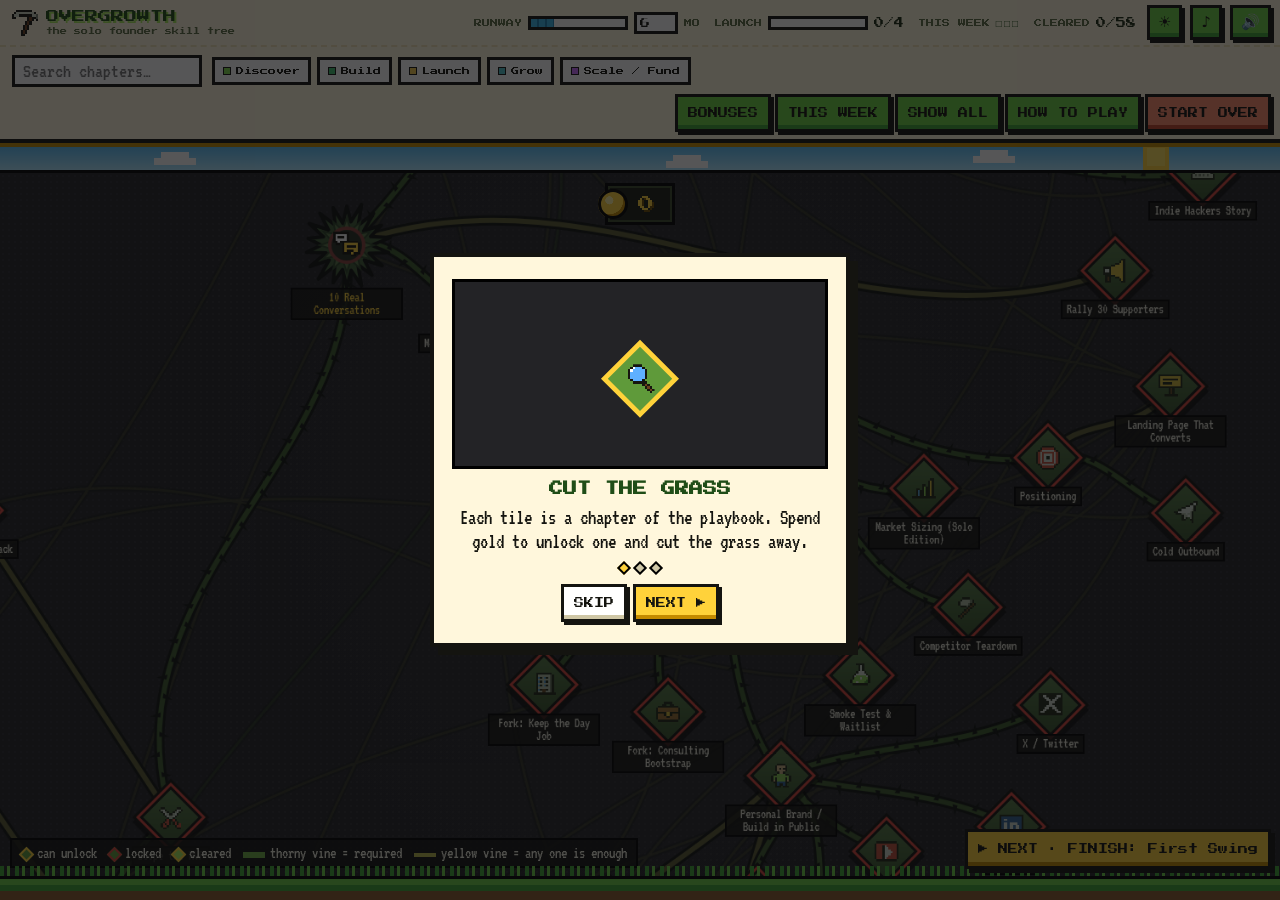
<file: index.html>
<!doctype html>
<html lang="en"><head>
<meta charset="utf-8"><meta name="viewport" content="width=device-width,initial-scale=1,viewport-fit=cover">
<meta name="theme-color" content="#4cb8f5">
<title>Overgrowth: a skill tree handbook for solo founders</title>
<meta name="description" content="A free pixel-art skill tree that takes solo devs from idea to launch to bootstrap or VC. Every chapter is a practical playbook, and you earn gold by doing the real work.">
<meta property="og:type" content="website">
<meta property="og:site_name" content="Overgrowth">
<meta property="og:title" content="Overgrowth: a skill tree handbook for solo founders">
<meta property="og:description" content="A pixel-art skill tree that takes solo devs from idea to launch to bootstrap or VC. You earn gold by doing the real work, not by reading.">
<meta property="og:url" content="https://cookiebubba.github.io/overgrowth-handbook/">
<meta property="og:image" content="https://cookiebubba.github.io/overgrowth-handbook/og-image.png">
<meta property="og:image:type" content="image/png">
<meta property="og:image:width" content="1200">
<meta property="og:image:height" content="630">
<meta property="og:image:alt" content="Overgrowth: a pixel-art skill tree of diamond chapter tiles joined by thorny vines above a strip of grass, titled A skill tree handbook for solo founders.">
<meta name="twitter:card" content="summary_large_image">
<meta name="twitter:title" content="Overgrowth: a skill tree handbook for solo founders">
<meta name="twitter:description" content="A pixel-art skill tree that takes solo devs from idea to launch to bootstrap or VC. You earn gold by doing the real work, not by reading.">
<meta name="twitter:image" content="https://cookiebubba.github.io/overgrowth-handbook/og-image.png">
<meta name="twitter:image:alt" content="Overgrowth: a pixel-art skill tree of diamond chapter tiles joined by thorny vines above a strip of grass.">
<link rel="canonical" href="https://cookiebubba.github.io/overgrowth-handbook/">
<link rel="preconnect" href="https://fonts.googleapis.com">
<link href="https://fonts.googleapis.com/css2?family=Press+Start+2P&family=VT323&display=swap" rel="stylesheet">
<link rel="stylesheet" href="styles.css?v=4.6">
</head><body class="meadow">
<header id="top">
  <div id="hud">
    <div class="title">🌾 OVERGROWTH<small>the solo founder skill tree</small></div>
    <div class="stat meter" title="Runway: how many months of money you have left. Tap the number to change it."><span class="lbl">RUNWAY</span>
      <div class="bar o2"><i id="o2bar"></i></div><input id="runway" type="number" inputmode="numeric" min="0" max="60" aria-label="Runway in months"><span class="lbl">MO</span></div>
    <div class="stat meter" title="Launch readiness: fills up as you clear the 4 launch essentials."><span class="lbl">LAUNCH</span>
      <div class="bar gold"><i id="readybar"></i></div><span id="readypct" class="num">0/4</span></div>
    <div class="stat hide-sm" title="Weekly focus slots: how many chapters you can focus on this week"><span class="lbl">THIS WEEK</span><span id="swings"></span></div>
    <div class="stat hide-sm"><span class="lbl">CLEARED</span><span id="depth" class="num">0/0</span></div>
    <button id="btn-theme" class="px icon" aria-label="Switch theme" title="Switch theme: Meadow / Classic">☀</button>
    <button id="btn-music" class="px icon" aria-label="Toggle music" title="Music">♪</button>
    <button id="btn-sound" class="px icon" aria-label="Toggle sound" title="Sound">🔇</button>
    <button id="btn-menu" class="px icon" aria-label="Menu">☰</button>
  </div>
  <div id="toolbar">
    <input id="search" type="search" placeholder="Search chapters…" aria-label="Search chapters">
    <div id="arcfilters"></div>
    <div class="tools">
      <button id="btn-buffs" class="px">BONUSES</button>
      <button id="btn-week" class="px">THIS WEEK</button>
      <button id="btn-fit" class="px">SHOW ALL</button>
      <button id="btn-help" class="px">HOW TO PLAY</button>
      <button id="btn-reset" class="px danger">START OVER</button>
    </div>
  </div>
</header>
<main id="viewport">
  <div class="skystrip"><div class="sun"></div><div class="cloud c1"></div><div class="cloud c2"></div><div class="cloud c3"></div></div><div class="grassstrip"></div>
  <div id="world"><svg id="vines"></svg><div id="nodes"></div></div>
  <div id="coinpill"><span class="pc"></span><span id="gold">0</span></div>
  <button id="next" class="px nextbtn"></button>
  <div id="legend">
    <span><b class="lg ok"></b>can unlock</span><span><b class="lg no"></b>locked</span><span><b class="lg done"></b>cleared</span>
    <span><i class="vl hard"></i>thorny vine = required</span><span><i class="vl any"></i>yellow vine = any one is enough</span>
  </div>
  <div id="tip" class="hidden"></div>
</main>
<aside id="panel" class="sheet hidden" aria-live="polite"><div class="grab"></div><button id="close" class="px closebtn" aria-label="Close">✕</button><div id="panel-body"></div></aside>
<aside id="drawer" class="sheet left hidden"><div class="grab"></div><button id="dclose" class="px closebtn" aria-label="Close">✕</button><div id="drawer-body"></div></aside>
<div id="modal" class="hidden"></div>
<div id="fxlayer"></div>
<div id="toast"></div>
<script src="icons.js?v=4.6"></script>
<script src="skills-data.js?v=4.6"></script>
<script src="layout.js?v=4.6"></script>
<script src="app.js?v=4.6"></script>
</body></html>
</file>
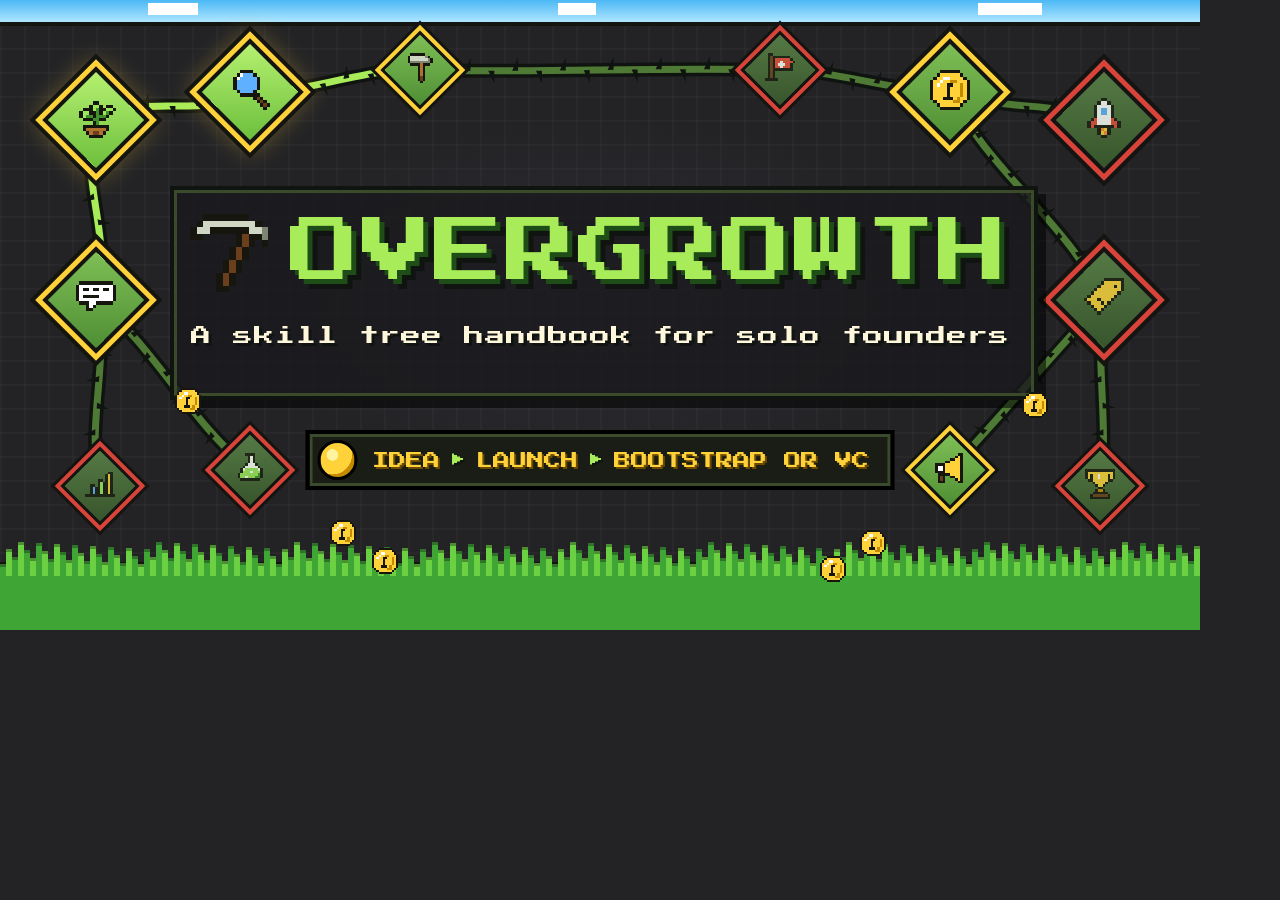
<file: tools/og/og.html>
<!doctype html><html><head><meta charset="utf-8">
<link href="https://fonts.googleapis.com/css2?family=Press+Start+2P&family=VT323&display=swap" rel="stylesheet">
<style>
html,body{margin:0;width:1200px;height:630px;overflow:hidden;background:#232326}
#c{position:relative;width:1200px;height:630px;overflow:hidden;
 background:radial-gradient(ellipse 520px 260px at 600px 300px,#2e2e33 0,#232326 70%),#232326}
#c::before{content:'';position:absolute;inset:0;background-image:linear-gradient(#ffffff06 2px,transparent 2px),linear-gradient(90deg,#ffffff06 2px,transparent 2px);background-size:24px 24px}
.sky{position:absolute;left:0;right:0;top:0;height:22px;background:linear-gradient(#4cb8f5,#aee6ff);border-bottom:4px solid #141410}
.cloud{position:absolute;top:5px;height:8px;background:#fff;box-shadow:0 0 0 2px #fff}
svg.v{position:absolute;inset:0}
.v-out{fill:none;stroke:#101410;stroke-linecap:round}
.tile{position:absolute;width:96px;height:96px;margin:-48px 0 0 -48px}
.tile .dia{position:absolute;inset:14px;transform:rotate(45deg);background:linear-gradient(135deg,#7fbf55,#4f8f35);box-shadow:0 0 0 4px #141410,0 0 0 9px var(--bc),0 0 0 13px #141410}
.tile.no .dia{background:linear-gradient(135deg,#557a45,#38552c)}
.tile.done .dia{background:linear-gradient(135deg,#b6f070,#6cbf3c);box-shadow:0 0 0 4px #141410,0 0 0 9px #ffd23a,0 0 0 13px #141410,0 0 26px 10px #ffd23a55}
.tile.ok{--bc:#ffd23a}.tile.no{--bc:#d8443a}
.tile .ic{position:absolute;left:50%;top:50%;transform:translate(-50%,-50%)}
.tile.no .ic{opacity:.8}
.tile.sm{width:72px;height:72px;margin:-36px 0 0 -36px}.tile.sm .dia{inset:11px;box-shadow:0 0 0 3px #141410,0 0 0 7px var(--bc),0 0 0 10px #141410}
.title{position:absolute;left:0;right:0;top:214px;text-align:center}
.logo{display:inline-flex;align-items:center;gap:22px;font-family:'Press Start 2P';font-size:70px;color:#a8ec5a;letter-spacing:2px;
 text-shadow:5px 5px 0 #1f4d17,10px 10px 0 #101410}
.sub{margin-top:30px;font-family:'Press Start 2P';font-size:20px;color:#fff7dc;text-shadow:3px 3px 0 #101410;letter-spacing:1px}
.plate{position:absolute;left:50%;top:186px;width:860px;height:206px;margin-left:-430px;background:#1a1a1dcc;border:4px solid #101410;box-shadow:inset 0 0 0 3px #3c4a2c,8px 8px 0 #0008}
.pill{position:absolute;left:50%;top:430px;transform:translateX(-50%);display:flex;align-items:center;gap:14px;background:#1a1d16;border:4px solid #000;box-shadow:inset 0 0 0 3px #3c4a2c;padding:6px 22px 6px 8px;font-family:'Press Start 2P';font-size:17px;color:#ffd23a;text-shadow:2px 2px 0 #6b4a00;white-space:nowrap}
.pill b{font-size:12px;color:#a8ec5a;text-shadow:2px 2px 0 #101410;margin:0 -2px}
.pc{width:34px;height:34px;border-radius:50%;background:radial-gradient(circle at 35% 35%,#fff3a0 0 18%,#ffd23a 19% 62%,#c48a00 63%);border:3px solid #000}
.grass{position:absolute;left:0;right:0;bottom:0;height:64px;background:#3fa535;border-top:4px solid #141410}
.grass svg{position:absolute;left:0;top:-30px}
.coin{position:absolute;width:26px;height:26px}
</style></head><body><div id="c">
<div class="sky"></div><div class="cloud" style="left:150px;width:46px"></div><div class="cloud" style="left:980px;width:60px"></div><div class="cloud" style="left:560px;width:34px"></div>
<svg class="v" id="vines" width="1200" height="630"></svg>
<div id="tiles"></div>
<div class="plate"></div>
<div class="title"><div class="logo"><span id="scy"></span>OVERGROWTH</div><div class="sub">A skill tree handbook for solo founders</div></div>
<div class="pill"><span class="pc"></span>IDEA<b>▶</b>LAUNCH<b>▶</b>BOOTSTRAP OR VC</div>
<div class="grass"><svg id="blades" width="1200" height="40"></svg></div>
<div id="coins"></div>
</div>
<script src="../../icons.js"></script>
<script>
// tiles: [x,y,icon,state,size]
const T=[[96,120,'sprout','done'],[250,92,'magnifier','done'],[96,300,'speech','ok'],[250,470,'flask','no','sm'],[100,486,'barchart','no','sm'],
 [1104,120,'rocket','no'],[950,92,'coin','ok'],[1104,300,'tag','no'],[950,470,'megaphone','ok','sm'],[1100,486,'trophy','no','sm'],[420,70,'hammer','ok','sm'],[780,70,'flag','no','sm']];
const E=[[0,1],[0,2],[2,3],[2,4],[1,10],[10,11],[11,6],[6,5],[6,7],[7,8],[7,9]];
let h=7;const rnd=()=>{h=(h*16807)%2147483647;return h/2147483647};
let d='',thorn='',dl='';
for(const [a,b] of E){const p=T[a],q=T[b],dx=q[0]-p[0],dy=q[1]-p[1],L=Math.hypot(dx,dy),nx=-dy/L,ny=dx/L,w=(rnd()-.5)*L*.25;
 const c1=[p[0]+dx*.33+nx*w,p[1]+dy*.33+ny*w],c2=[p[0]+dx*.66-nx*w,p[1]+dy*.66-ny*w];
 const path=`M${p[0]},${p[1]} C${c1} ${c2} ${q[0]},${q[1]}`; const lit=p[3]==='done'&&q[3]!=='no'; (lit?(dl+=path):(d+=path));
 const bz=t=>{const u=1-t;return[0,1].map(i=>u*u*u*p[i]+3*u*u*t*c1[i]+3*u*t*t*c2[i]+t*t*t*q[i])};
 const k=Math.floor(L/24);for(let i=1;i<k;i++){const t=i/k,[x,y]=bz(t),[x2,y2]=bz(t+.01),tl=Math.hypot(x2-x,y2-y),ux=(x2-x)/tl,uy=(y2-y)/tl,s=i%2?1:-1,px=-uy*s,py=ux*s;
  thorn+=`M${x-ux*3},${y-uy*3}L${x+px*13+ux*3},${y+py*13+uy*3}L${x+ux*3},${y+uy*3}Z`;}}
vines.innerHTML=`<path class="v-out" d="${d}" stroke-width="14"/><path d="${d}" fill="none" stroke="#4f7a36" stroke-width="7" stroke-linecap="round"/><path class="v-out" d="${dl}" stroke-width="14"/><path d="${dl}" fill="none" stroke="#a8ec5a" stroke-width="7" stroke-linecap="round"/><path d="${thorn}" fill="#101410"/>`;
tiles.innerHTML=T.map(([x,y,ic,st,sz])=>`<div class="tile ${st} ${sz||''}" style="left:${x}px;top:${y}px"><div class="dia"></div><div class="ic">${iconSVG(ic,sz?30:40)}</div></div>`).join('');
scy.innerHTML=iconSVG('scythe',78);
let b='';for(let x=0;x<1200;x+=6){const hh=12+((x*37)%23);b+=`<rect x="${x}" y="${40-hh}" width="6" height="${hh}" fill="${(x/6)%2?'#6cd043':'#3fa535'}"/><rect x="${x}" y="${40-hh}" width="6" height="3" fill="#101410" opacity=".35"/>`;}
blades.innerHTML=b;
const C=[[330,520],[372,548],[860,530],[820,556],[175,388],[1022,392]];
coins.innerHTML=C.map(([x,y])=>`<div class="coin" style="left:${x}px;top:${y}px">${iconSVG('coin',26)}</div>`).join('');
</script></body></html>
</file>
<file: styles.css>
:root{--board:#232326;--board2:#2b2b2f;--gold:#ffd23a;--goldD:#c48a00;--red:#d8443a;--leaf:#5f9a3a;--leafD:#2f5a22;--lime:#a8ec5a;--edge:#141410;
  --sky1:#4cb8f5;--sky2:#aee6ff;--grass:#3fa535;--grass2:#6cd043;
  --paper:#fff7dc;--paper2:#f0e3b6;--ink:#1b2a10;--dim:#5d6e45;--hdr:#fff7dc;--hdrInk:#1f4d17;--btn:#6cd043;--btnD:#3fa535}
body.classic{--paper:#26262a;--paper2:#3a3a40;--ink:#ecebdc;--dim:#a3a493;--hdr:#1b1b1e;--hdrInk:#a8ec5a;--btn:#4c7f33;--btnD:#2f5a22}
*{box-sizing:border-box;-webkit-tap-highlight-color:transparent}
html,body{margin:0;height:100%;overflow:hidden;font-family:'VT323',monospace;font-size:20px;color:var(--ink);background:var(--board)}
body{display:flex;flex-direction:column;height:100dvh}
button,.px{font-family:'Press Start 2P',monospace;font-size:10px;background:var(--btn);color:#14140f;border:0;padding:9px 10px;cursor:pointer;line-height:1.4;
  box-shadow:inset 0 -4px 0 var(--btnD),0 0 0 3px var(--edge),3px 3px 0 3px var(--edge);touch-action:manipulation}
body.classic button{color:#f2f2e6}
button:hover{filter:brightness(1.1)}button:active{transform:translate(2px,2px);box-shadow:inset 0 -2px 0 var(--btnD),0 0 0 3px var(--edge)}
button.gold,body.classic button.gold{background:var(--gold);color:#14140f;box-shadow:inset 0 -4px 0 var(--goldD),0 0 0 3px var(--edge),3px 3px 0 3px var(--edge)}
button.ghost,body.classic button.ghost{background:#fff;color:#14140f;box-shadow:inset 0 -4px 0 #cfc7a6,0 0 0 3px var(--edge),3px 3px 0 3px var(--edge)}
.danger,body.classic .danger{background:#ff8a6b;color:#14140f;box-shadow:inset 0 -4px 0 #c4442a,0 0 0 3px var(--edge),3px 3px 0 3px var(--edge)}
.icon{padding:7px 8px;font-size:15px;line-height:1;font-family:system-ui,'Apple Color Emoji','Segoe UI Emoji',sans-serif}
/* header */
#top{flex:none;z-index:45;position:relative;background:var(--hdr);border-bottom:4px solid var(--edge)}
body.meadow #top{box-shadow:0 4px 0 var(--goldD)}
#hud{display:flex;gap:14px;align-items:center;flex-wrap:wrap;padding:8px 12px}
.title{font-family:'Press Start 2P';font-size:13px;color:var(--hdrInk);margin-right:auto;display:flex;align-items:center;gap:8px}.title .pxicon{width:26px;height:26px;flex:none}.title>span{display:block}
body.meadow .title{text-shadow:2px 2px 0 var(--lime)}
.title small{display:block;font-size:7px;color:var(--dim);margin-top:5px;text-shadow:none}
.stat{display:flex;gap:6px;align-items:center}
.lbl{font-family:'Press Start 2P';font-size:8px;color:var(--dim)}
.num{font-family:'Press Start 2P';font-size:10px}
.bar{width:100px;height:14px;background:#fff;border:3px solid var(--edge);overflow:hidden}
body.classic .bar{background:#111}
.bar i{display:block;height:100%;width:0;background:repeating-linear-gradient(90deg,#38b6e8 0 6px,#1d86b8 6px 8px);transition:width .8s cubic-bezier(.3,1.4,.5,1)}
.bar.gold i{background:repeating-linear-gradient(90deg,var(--gold) 0 6px,var(--goldD) 6px 8px)}
.bar.low i{background:repeating-linear-gradient(90deg,var(--red) 0 6px,#8a2a1a 6px 8px);animation:blink 1s steps(2) infinite}
@keyframes blink{50%{opacity:.45}}
#runway{width:44px;font-family:'Press Start 2P';font-size:10px;background:#fff;color:#14140f;border:3px solid var(--edge);padding:3px}
#swings{font-family:'Press Start 2P';font-size:10px;color:var(--hdrInk);letter-spacing:2px}
#btn-menu{display:none}
#toolbar{display:flex;gap:10px;align-items:center;padding:8px 12px 10px;flex-wrap:wrap;border-top:2px dashed var(--paper2)}
#search{font-family:'VT323';font-size:20px;background:#fff;color:#14140f;border:3px solid var(--edge);padding:3px 8px;width:190px}
#arcfilters{display:flex;gap:6px;flex-wrap:wrap}
.chip{font-family:'Press Start 2P';font-size:8px;padding:7px 8px;cursor:pointer;background:#fff;color:#14140f;border:3px solid var(--edge);opacity:.45;user-select:none}
.chip.on{opacity:1}.chip i{display:inline-block;width:8px;height:8px;margin-right:5px;border:1px solid var(--edge)}
.tools{display:flex;gap:10px;flex-wrap:wrap;margin-left:auto}
/* board */
#viewport{flex:1;position:relative;overflow:hidden;cursor:grab;touch-action:none;
  background:radial-gradient(circle at 50% 45%,#2c2c30 0,var(--board) 70%)}
#viewport::before{content:'';position:absolute;inset:0;pointer-events:none;opacity:.35;
  background-image:radial-gradient(#3a3a3f 1px,transparent 1px);background-size:6px 6px}
.skystrip,.grassstrip{display:none;position:absolute;left:0;right:0;pointer-events:none;z-index:5}
body.meadow .skystrip{display:block;top:0;height:30px;background:linear-gradient(var(--sky1),var(--sky2));border-bottom:3px solid #000;overflow:hidden}
body.meadow .grassstrip{display:block;bottom:0;height:24px;background:linear-gradient(var(--grass2) 0 6px,var(--grass) 6px 12px,#8a5a2e 12px);border-top:3px solid #000}
body.meadow .grassstrip::before{content:'';position:absolute;left:0;right:0;top:-13px;height:10px;background:repeating-linear-gradient(90deg,var(--grass) 0 4px,transparent 4px 7px,var(--grass2) 7px 10px,transparent 10px 15px)}
.skystrip .sun{position:absolute;right:9%;top:5px;width:18px;height:18px;background:#ffe45c;box-shadow:0 0 0 4px #ffd23a}
.skystrip .cloud{position:absolute;width:14px;height:7px;background:#fff;box-shadow:14px 0 #fff,28px 0 #fff,7px -6px #fff,21px -6px #fff;animation:drift 70s linear infinite}
.skystrip .c1{top:15px;left:12%}.skystrip .c2{top:18px;left:52%;animation-duration:95s}.skystrip .c3{top:13px;left:76%;animation-duration:80s}
@keyframes drift{from{transform:translateX(-30vw)}to{transform:translateX(50vw)}}
body.meadow #coinpill{top:40px}
body.meadow #legend{bottom:32px}body.meadow .nextbtn{bottom:34px}
#viewport.drag{cursor:grabbing}
#viewport.shake #world{animation:shake .3s steps(6)}
@keyframes shake{20%{translate:-5px 3px}40%{translate:5px -3px}60%{translate:-3px -2px}80%{translate:3px 2px}}
#world{position:absolute;left:0;top:0;transform-origin:0 0;will-change:transform}
#vines{position:absolute;left:0;top:0;overflow:visible}
.v-out{fill:none;stroke:#101410;stroke-linecap:round}
.v-in{fill:none;stroke-linecap:round}
.thorn{fill:#101410}
/* nodes */
.node{position:absolute;width:64px;height:64px;margin:-32px 0 0 -32px;cursor:pointer;display:flex;align-items:center;justify-content:center}
.node .dia{position:absolute;inset:9px;transform:rotate(45deg);background:linear-gradient(135deg,#7fbf55,#4f8f35);
  box-shadow:0 0 0 3px var(--edge),0 0 0 6px var(--bc,#6b6b5a),0 0 0 9px var(--edge),4px 4px 0 9px #0008}
.node.ok{--bc:var(--gold)}.node.no{--bc:var(--red)}
.node.done{--bc:var(--gold)}.node.done .dia{background:linear-gradient(135deg,#b6f070,#6cbf3c);box-shadow:0 0 0 3px var(--edge),0 0 0 6px var(--gold),0 0 0 9px var(--edge),0 0 18px 8px #ffd23a55}
.node.unlocked .dia{background:linear-gradient(135deg,#9ad86a,#5ea83f)}
.node.no .dia{background:linear-gradient(135deg,#557a45,#38552c)}
.node.forked{opacity:.4;filter:grayscale(.8)}
.node .pxicon{position:relative;width:28px;height:28px;image-rendering:pixelated}
.node.no:not(.root) .pxicon{opacity:.75}
.node .nm{position:absolute;top:66px;left:50%;transform:translateX(-50%);width:max-content;max-width:132px;text-align:center;font-size:16px;line-height:.95;color:#ecebdc;
  background:#141410d0;padding:2px 5px;border:2px solid #000;pointer-events:none}
.node.done .nm{color:var(--lime)}
.node .cost{position:absolute;top:-12px;right:-14px;font-family:'Press Start 2P';font-size:8px;background:var(--gold);color:#14140f;padding:3px 4px;border:2px solid var(--edge);z-index:2}
.node.no .cost{background:#f3b0a8}
.node:hover .dia{filter:brightness(1.15)}
.node.ok:not(.done):not(.unlocked) .dia{animation:ready 1.4s ease-in-out infinite}
@keyframes ready{50%{box-shadow:0 0 0 3px var(--edge),0 0 0 6px #fff1a0,0 0 0 9px var(--edge),0 0 16px 6px #ffd23a66}}
.node.unlocked .dia::after{content:'';position:absolute;inset:-14px;border:3px dashed var(--gold);animation:spin 6s linear infinite}
@keyframes spin{to{transform:rotate(360deg)}}
/* grass on not-yet-unlocked nodes */
.grassy{position:absolute;left:10px;right:10px;bottom:8px;height:20px;pointer-events:none;z-index:1;
  background:repeating-linear-gradient(90deg,#3fa535 0 4px,#6cd043 4px 7px,#2b7a24 7px 9px);
  clip-path:polygon(0 45%,8% 0,16% 50%,25% 10%,33% 55%,42% 0,50% 45%,58% 5%,66% 50%,75% 0,83% 45%,92% 8%,100% 45%,100% 100%,0 100%)}
.node.ok .grassy{animation:sway 1.2s steps(2) infinite}
@keyframes sway{50%{transform:skewX(9deg)}}
/* boss root clumps */
.node.root{width:100px;height:100px;margin:-50px 0 0 -50px}
.node.root .clump{position:absolute;inset:0;overflow:visible}
.node.root .pxicon{width:32px;height:32px}
.node.root .nm{top:100px;color:var(--gold)}
.node.root.no .clump{filter:saturate(.6) brightness(.8)}
.node.root.done .clump{filter:drop-shadow(0 0 10px #ffd23a)}
.node.dimmed{opacity:.15}
.node.sel .dia,.node.sel .clump{outline:3px dashed #fff;outline-offset:12px}
.node.hint::before{content:'▼';position:absolute;top:-34px;left:50%;transform:translateX(-50%);font-family:'Press Start 2P';font-size:16px;color:var(--gold);text-shadow:2px 2px 0 #000;animation:bob .6s steps(2) infinite;z-index:3}
.node.root.hint::before{top:-30px}
@keyframes bob{50%{margin-top:6px}}
.node.cutnow{animation:chop .45s}
@keyframes chop{30%{transform:scale(1.35) rotate(-8deg)}60%{transform:scale(.9) rotate(4deg)}}
/* coin pill like the game */
#coinpill{position:absolute;top:10px;left:50%;transform:translateX(-50%);display:flex;align-items:center;gap:10px;z-index:42;
  background:#1a1d16;border:3px solid #000;box-shadow:inset 0 0 0 2px #3c4a2c;padding:3px 18px 3px 4px;font-family:'Press Start 2P';font-size:16px;color:var(--gold);text-shadow:2px 2px 0 #6b4a00;pointer-events:none}
#coinpill .pc{width:30px;height:30px;border-radius:50%;background:radial-gradient(circle at 35% 35%,#fff3a0 0 18%,#ffd23a 19% 62%,#c48a00 63%);border:3px solid #000;margin-left:-14px}
#coinpill{transform:translateX(-50%) scale(var(--bulge,1));filter:drop-shadow(0 0 var(--glow,0px) #ffd23a);transition:transform .12s ease-out,filter .2s}
#coinpill.pop{animation:pop .42s}
@keyframes pop{0%{transform:translateX(-50%) scale(1.3)}35%{transform:translateX(-50%) scale(1.45);filter:drop-shadow(0 0 26px #fff3a0)}100%{transform:translateX(-50%) scale(1)}}
#legend{position:absolute;left:10px;bottom:10px;display:flex;gap:12px;font-size:16px;color:#ecebdc;background:#141410d8;padding:5px 9px;border:2px solid #000;flex-wrap:wrap;z-index:4;align-items:center}
.lg{display:inline-block;width:11px;height:11px;margin-right:5px;vertical-align:middle;transform:rotate(45deg);background:#5f9a3a;border:2px solid}
.lg.ok{border-color:var(--gold)}.lg.no{border-color:var(--red)}.lg.done{background:var(--lime);border-color:var(--gold)}
.vl{display:inline-block;width:22px;margin-right:5px;vertical-align:middle;border-top:6px solid #6fae45}.vl.any{border-top:4px solid #b8b84a}
.nextbtn{position:absolute;right:12px;bottom:12px;z-index:6;max-width:min(70vw,380px);text-align:left;line-height:1.6}
.nextbtn,body.classic .nextbtn{background:var(--gold);color:#14140f;box-shadow:inset 0 -4px 0 var(--goldD),0 0 0 3px var(--edge),4px 4px 0 3px var(--edge)}
.nextbtn:empty{display:none}
#tip{position:absolute;z-index:20;max-width:270px;background:#fff7dc;color:#1b2a10;border:3px solid #000;box-shadow:4px 4px 0 #000;padding:8px 10px;font-size:18px;line-height:1.05;pointer-events:none}
#tip b{font-family:'Press Start 2P';font-size:9px;display:block;margin-bottom:5px;line-height:1.4}
#tip .st{display:block;margin-top:5px;color:#8a5a00}
#tip.hidden{display:none}
/* sheets */
.sheet{position:absolute;right:0;top:var(--toph,110px);bottom:0;width:min(540px,100%);background:var(--paper);color:var(--ink);border-left:5px solid var(--edge);overflow:auto;-webkit-overflow-scrolling:touch;overscroll-behavior:contain;padding:18px 22px 60px;z-index:40;font-size:21px}
.sheet.left{left:0;right:auto;border-left:0;border-right:5px solid var(--edge);width:min(420px,100%)}
.sheet.hidden{display:none}.grab{display:none}
.closebtn{position:sticky;top:0;float:right;z-index:2}
.sheet h2{font-family:'Press Start 2P';font-size:14px;line-height:1.5;margin:6px 0 4px;color:var(--hdrInk);display:flex;gap:10px;align-items:center}
.sheet h2 .pxicon{flex:none;width:36px;height:36px}
.sheet h3{font-family:'Press Start 2P';font-size:9px;color:#a86a00;margin:20px 0 6px;letter-spacing:1px;border-bottom:3px solid var(--paper2);padding-bottom:5px}
body.classic .sheet h3{color:var(--gold)}
.sheet p,.sheet li{line-height:1.12}.sheet ol,.sheet ul{padding-left:24px;margin:4px 0}.sheet li{margin-bottom:6px}
.what{font-size:22px;background:#fff;color:#14140f;border:3px solid var(--edge);padding:8px 10px;margin:8px 0;line-height:1.1}
.what b{font-family:'Press Start 2P';font-size:8px;display:block;margin-bottom:4px;color:#5d6e45}
.tag{display:inline-block;font-family:'Press Start 2P';font-size:7px;padding:4px 6px;margin:2px 4px 2px 0;background:#fff;color:#14140f;border:2px solid var(--edge);line-height:1.5}
.tpl{background:#fff;color:#14140f;border:3px dashed var(--dim);padding:8px;font-size:19px;word-break:break-word}
.goal{background:#e3f7c6;color:#14140f;border:3px solid var(--edge);border-left-width:8px;border-left-color:#3fa535;padding:8px 10px;font-size:21px}
.goal b{font-family:'Press Start 2P';font-size:9px;display:block;margin-bottom:5px;color:#2f6b1f}
.pit li::marker{content:'✖ ';color:var(--red)}
.actions{display:flex;gap:12px;flex-wrap:wrap;margin:14px 0 6px;align-items:center}
.hint-line{font-size:18px;color:var(--dim);width:100%}
.reqs{display:flex;flex-direction:column;gap:6px}
.reqrow{font-size:19px}.reqrow .lab{font-family:'Press Start 2P';font-size:8px;color:var(--dim);display:block;margin-bottom:3px}
.req{cursor:pointer}.req.y{background:#d9f5b5}.req.n{background:#ffd9d2}
.buff{padding:8px 10px;margin:8px 0;background:#fff;color:#14140f;border:3px solid var(--edge);border-left-width:8px}
.buff.fx{border-left-color:var(--grass)}.buff.perk{border-left-color:#c4a46a}
.buff small{color:#5d6e45}
.row{cursor:pointer}
.empty{color:var(--dim)}
.mult{font-family:'Press Start 2P';font-size:9px;line-height:1.8}
/* fx */
#fxlayer{position:fixed;inset:0;pointer-events:none;z-index:60}
.blade{position:absolute;width:6px;height:12px;background:#6cd043;border:1px solid #1f6b1c}
.coinfx{position:absolute;left:0;top:0;width:20px;height:20px;will-change:transform;filter:drop-shadow(1px 2px 0 #0008)}
.coinfx svg{display:block;width:100%;height:100%;image-rendering:pixelated}
#gold{display:inline-block}
#coinpill.hit #gold{animation:goldhit .2s steps(2)}
#coinpill.hit .pc{animation:pchit .2s}
@keyframes goldhit{0%{color:#fff;transform:scale(1.18);text-shadow:2px 2px 0 #6b4a00,0 0 8px #fff3a0}100%{transform:scale(1)}}
@keyframes pchit{0%{transform:scale(1.25);filter:brightness(1.6)}100%{transform:scale(1);filter:none}}
@media (prefers-reduced-motion:reduce){#coinpill.hit #gold,#coinpill.hit .pc{animation:none}}
.plus{position:absolute;font-family:'Press Start 2P';font-size:15px;color:var(--gold);text-shadow:2px 2px 0 #000}
.ring{position:absolute;width:20px;height:20px;margin:-10px;border:4px solid var(--gold);transform:rotate(45deg)}
#toast{position:fixed;top:calc(var(--toph,110px) + 84px);left:50%;transform:translateX(-50%);font-family:'Press Start 2P';font-size:10px;background:#fff7dc;color:#14140f;padding:12px 16px;border:3px solid var(--edge);box-shadow:4px 4px 0 var(--edge);opacity:0;transition:opacity .2s;pointer-events:none;z-index:70;max-width:90vw;text-align:center;line-height:1.6}
#toast.show{opacity:1}
/* modal + intro */
#modal{position:fixed;inset:0;background:#0b0b0cb0;z-index:80;display:flex;align-items:center;justify-content:center;padding:14px}
#modal.hidden{display:none}
.card{background:#fff7dc;color:#14140f;border:4px solid var(--edge);box-shadow:8px 8px 0 var(--edge);padding:18px;max-width:420px;width:100%;text-align:center}
.card h2{font-family:'Press Start 2P';font-size:14px;line-height:1.5;color:#1f4d17;margin:10px 0 6px}
.card p{font-size:21px;line-height:1.12;margin:6px 0}
.card .steps{display:flex;gap:6px;justify-content:center;margin:10px 0}
.card .steps i{width:10px;height:10px;background:#cfc7a6;border:2px solid #000;transform:rotate(45deg)}.card .steps i.on{background:var(--gold)}
.card .big{width:64px;height:64px;margin:0 auto}
.boss h2{color:#a8682e;font-size:16px;animation:flash .5s steps(2) 3}
@keyframes flash{50%{color:var(--goldD)}}
.stage{position:relative;height:190px;background:#232326;border:3px solid #000;overflow:hidden;margin:4px 0 8px}
.stage svg{position:absolute;inset:0;width:100%;height:100%}
.stage .counter{position:absolute;top:8px;left:50%;transform:translateX(-50%);background:#1a1d16;border:3px solid #000;font-family:'Press Start 2P';font-size:12px;color:var(--gold);padding:3px 10px 3px 26px}
.stage .counter::before{content:'';position:absolute;left:4px;top:3px;width:14px;height:14px;border-radius:50%;background:#ffd23a;border:2px solid #000}
/* intro step 1: scythe cuts grass */
.s1 .scy{transform-origin:150px 40px;animation:swing 1.1s .4s ease-in both}
@keyframes swing{0%{transform:rotate(-70deg)}55%{transform:rotate(40deg)}100%{transform:rotate(40deg);opacity:0}}
.s1 .gb{animation:fly 1s .85s ease-out both}
@keyframes fly{to{transform:translate(var(--dx),var(--dy)) rotate(var(--r));opacity:0}}
.s1 .border{animation:goldon .3s 1.4s both}
@keyframes goldon{from{stroke:#d8443a}to{stroke:#ffd23a}}
/* intro step 2: coins fly to counter */
.s2 .cn{animation:tocounter .9s ease-in both}
@keyframes tocounter{0%{transform:translate(0,0) scale(.4);opacity:0}25%{transform:translate(var(--ox),-30px) scale(1);opacity:1}100%{transform:translate(var(--tx),var(--ty)) scale(.6);opacity:.9}}
.s2 .tick{animation:popin .4s .1s both}
@keyframes popin{from{transform:scale(0)}to{transform:scale(1)}}
/* intro step 3: vines grow */
.s3 .grow{stroke-dasharray:240;stroke-dashoffset:240;animation:grow 1.1s .2s ease-out forwards}
.s3 .grow.b{animation-delay:.5s}
@keyframes grow{to{stroke-dashoffset:0}}
.s3 .newn{opacity:0;animation:appear .4s forwards}
.s3 .newn.a{animation-delay:1.2s}.s3 .newn.b{animation-delay:1.5s}
@keyframes appear{from{opacity:0;transform:scale(.3)}to{opacity:1;transform:scale(1)}}
/* mobile */
@media (max-width:760px){
  html,body{font-size:19px}
  #hud{gap:8px 10px;padding:6px 8px;justify-content:space-between}
  .title{font-size:11px;flex:1 1 auto;margin:0;order:0}
  .title small{display:none}
  #btn-theme{order:1}#btn-music{order:1}#btn-sound{order:1}#btn-menu{order:2;display:block}
  #hud .stat{order:3}
  #hud::after{content:'';order:2;flex-basis:100%;height:0}
  .stat .lbl:last-child{display:none}
  .hide-sm{display:none!important}
  .bar{width:70px;height:12px}
  .lbl{font-size:7px}
  #toolbar{display:none;padding:8px}
  #top.open #toolbar{display:flex}
  #search{width:100%}
  .tools{margin:0}
  #legend{display:none}
  .nextbtn,body.meadow .nextbtn{left:10px;right:10px;max-width:none;font-size:9px;bottom:calc(32px + env(safe-area-inset-bottom))}
  #coinpill,body.meadow #coinpill{font-size:13px;top:38px}
  body.classic #coinpill{top:8px}
  .sheet{top:auto!important;left:0;right:0;width:100%;height:min(80dvh,calc(100dvh - var(--toph,110px) - 80px));border:0;border-top:5px solid var(--edge);box-shadow:0 -6px 0 var(--goldD);padding:8px 16px calc(60px + env(safe-area-inset-bottom));animation:up .25s ease-out}
  .sheet.left{width:100%;border-right:0}
  .grab{display:block;width:60px;height:6px;background:var(--dim);margin:2px auto 8px}
  @keyframes up{from{transform:translateY(40%)}}
  .sheet h2{font-size:12px}
  .actions button{flex:1 1 100%;padding:13px}
  #tip{display:none!important}

}
.ci{display:inline-block;width:.8em;height:.8em;border-radius:50%;vertical-align:-.08em;margin:0 .15em;background:radial-gradient(circle at 35% 35%,#fff3a0 0 20%,#ffd23a 21% 60%,#c48a00 61%);border:2px solid #000;font-style:normal}
.cost .ci{width:8px;height:8px;border-width:1px;margin:0 2px 0 0}
@media (max-width:760px){#toast{top:calc(var(--toph,110px) - 34px)}#toast.low{top:auto;bottom:calc(env(safe-area-inset-bottom,0px) + 92px)}}

/* ---------- pixel cursors (32px + 2x; hotspot = arrow tip / fingertip / palm) ---------- */
html,body{cursor:url(cursors/arrow.png) 1 1,auto;cursor:-webkit-image-set(url(cursors/arrow.png) 1x,url(cursors/arrow@2x.png) 2x) 1 1,auto;cursor:image-set(url(cursors/arrow.png) 1x,url(cursors/arrow@2x.png) 2x) 1 1,auto}
a,button,.px,.chip,.node,.req,.row,[data-open],[data-a],[data-m],label,select,summary{cursor:url(cursors/pointer.png) 11 1,pointer;cursor:-webkit-image-set(url(cursors/pointer.png) 1x,url(cursors/pointer@2x.png) 2x) 11 1,pointer;cursor:image-set(url(cursors/pointer.png) 1x,url(cursors/pointer@2x.png) 2x) 11 1,pointer}
input[type=text],input[type=search],input[type=number],textarea{cursor:text}
#viewport{cursor:url(cursors/arrow.png) 1 1,auto;cursor:-webkit-image-set(url(cursors/arrow.png) 1x,url(cursors/arrow@2x.png) 2x) 1 1,auto;cursor:image-set(url(cursors/arrow.png) 1x,url(cursors/arrow@2x.png) 2x) 1 1,auto}
#viewport .node{cursor:url(cursors/pointer.png) 11 1,pointer;cursor:-webkit-image-set(url(cursors/pointer.png) 1x,url(cursors/pointer@2x.png) 2x) 11 1,pointer;cursor:image-set(url(cursors/pointer.png) 1x,url(cursors/pointer@2x.png) 2x) 11 1,pointer}
#viewport.drag,#viewport.drag *{cursor:url(cursors/grabbing.png) 15 15,grabbing;cursor:-webkit-image-set(url(cursors/grabbing.png) 1x,url(cursors/grabbing@2x.png) 2x) 15 15,grabbing;cursor:image-set(url(cursors/grabbing.png) 1x,url(cursors/grabbing@2x.png) 2x) 15 15,grabbing}
#btn-music.off{opacity:.55;text-decoration:line-through}

.pflash{position:fixed;width:60px;height:60px;border-radius:50%;background:radial-gradient(circle,#fffbe0 0 25%,#ffd23acc 45%,#ffd23a00 70%);pointer-events:none}
.plus.big{position:fixed;white-space:nowrap;z-index:2}
.spark{position:absolute;width:6px;height:6px;background:#fff3a0;box-shadow:0 0 0 2px #ffd23a88;pointer-events:none}
</file>
